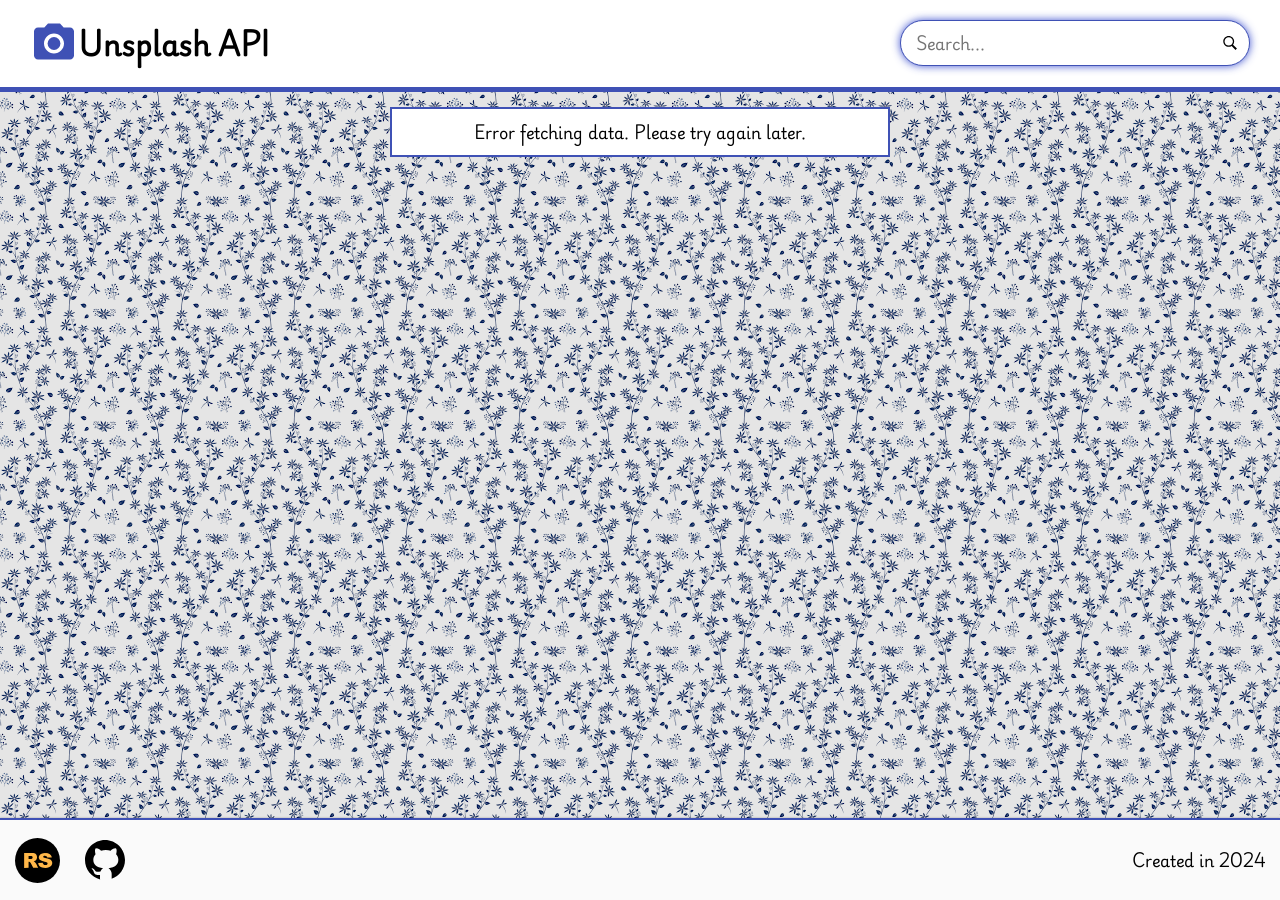
<file: image-gallery/index.html>
<!DOCTYPE html>
<html lang="en">

<head>
  <meta charset="UTF-8">
  <meta http-equiv="X-UA-Compatible" content="IE=edge">
  <meta name="viewport" content="width=device-width, initial-scale=1.0">
  <title>Image-gallery</title>
  <link rel="stylesheet" href="style.css">
</head>

<body>
  <header class="header">
    <div class="container">
    <div class="header__inner">

        <div class="header__inner-logo">
          <img src="icons/camera.svg" alt="camera icon">
          <h1 class="header__inner-title">Unsplash API</h1>
        </div>
        <div class="header__inner-search">
          <input class="input" type="text" placeholder="Search...">
          <div class="input__icon"></div>
          <div class="input__icon-close"></div>
        </div>
      </div>
    </div>
  </header>
  <main>
    <div class="modal">
      <span class="close-modal">&times;</span>
      <img class="modal-content">
    </div>

    <div class="info-container">
      <div class="info">
        Enter text in the search bar
      </div>
    </div>
    <div class="gallery">

    </div>

  </main>

    <footer class="footer">
      <div class="container">
        <div class="footer-inner">
          <div class="footer-inner__information">
            <a class="footer-inner__information-link" href="https://rs.school/courses/javascript-preschool-ru"
              target="_blank">
              <img class="footer-inner__school-img" src="icons/rss-logo.svg" alt="rs-school img">
            </a>
            <a class="footer-inner__github-link" href="https://github.com/SquallerQ" target="_blank">
              <img class="footer-inner__github-img" src="icons/github.svg" alt="github img">
            </a>
          </div>
          <div>
            <p>Created in 2024</p>
          </div>
    
        </div>
    
      </div>
    </footer>
  <script src="script.js"></script>
</body>

</html>
</file>
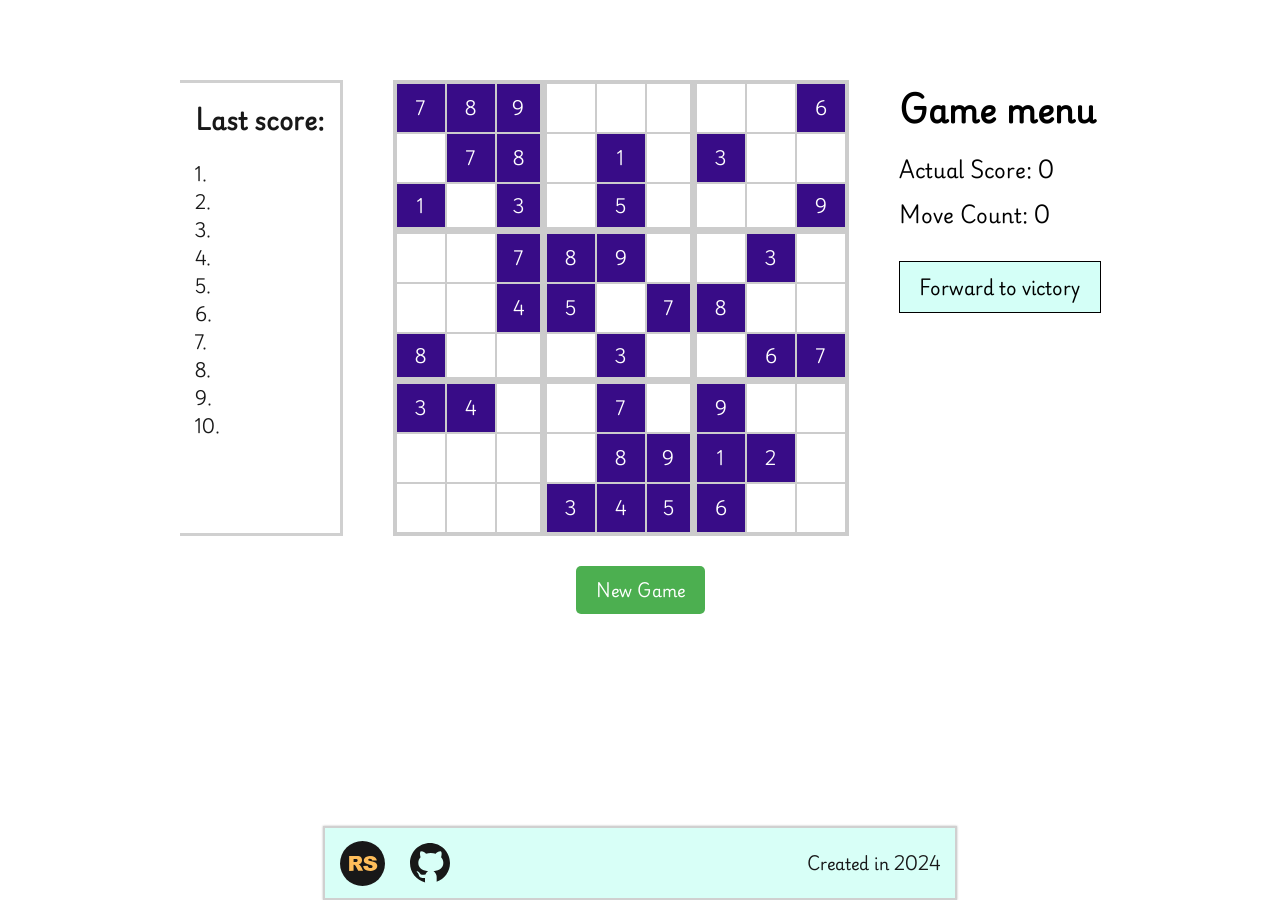
<file: random-game/index.html>
<html lang="en">

<head>
  <meta charset="UTF-8">
  <meta name="viewport" content="width=device-width, initial-scale=1.0">
  <title>Sudoku</title>
  <link rel="icon" sizes="32x32" href="favicon.ico">
  <link rel="stylesheet" href="style.css">
</head>

<body>
  <main>
    <audio id="inputSound" src="sound/input-sound.wav" preload="auto"></audio>
    <audio id="winSound" src="sound/win-sound.wav" preload="auto"></audio>
    <div class="game">


    <div class="container">
      <div class="game__container">
        <div class="game__score">
          <h2 class="game__score-title">Last score:<span></span></h2>
          <div class="game__score-last">
              <div><div>1.</div><div class="div__score"></div></div>
              <div><div>2.</div><div class="div__score"></div></div>
              <div><div>3.</div><div class="div__score"></div></div>
              <div><div>4.</div><div class="div__score"></div></div>
              <div><div>5.</div><div class="div__score"></div></div>
              <div><div>6.</div><div class="div__score"></div></div>
              <div><div>7.</div><div class="div__score"></div></div>
              <div><div>8.</div><div class="div__score"></div></div>
              <div><div>9.</div><div class="div__score"></div></div>
              <div><div>10.</div><div class="div__score"></div></div>
 
          </div>
        </div>
      <div class="game__inner">
        <div class="game__inner-row game__inner-row-1">
          <input class="game__inner-box" type="text" maxlength="1" value=""></input>
          <input class="game__inner-box" type="text" maxlength="1" value=""></input>
          <input class="game__inner-box" type="text" maxlength="1" value=""></input>
          <input class="game__inner-box" type="text" maxlength="1" value=""></input>
          <input class="game__inner-box" type="text" maxlength="1" value=""></input>
          <input class="game__inner-box" type="text" maxlength="1" value=""></input>
          <input class="game__inner-box" type="text" maxlength="1" value=""></input>
          <input class="game__inner-box" type="text" maxlength="1" value=""></input>
          <input class="game__inner-box" type="text" maxlength="1" value=""></input>
 

        </div>
        <div class="game__inner-row game__inner-row-2">
          <input class="game__inner-box" type="text" maxlength="1" value=""></input>
          <input class="game__inner-box" type="text" maxlength="1" value=""></input>
          <input class="game__inner-box" type="text" maxlength="1" value=""></input>
          <input class="game__inner-box" type="text" maxlength="1" value=""></input>
          <input class="game__inner-box" type="text" maxlength="1" value=""></input>
          <input class="game__inner-box" type="text" maxlength="1" value=""></input>
          <input class="game__inner-box" type="text" maxlength="1" value=""></input>
          <input class="game__inner-box" type="text" maxlength="1" value=""></input>
          <input class="game__inner-box" type="text" maxlength="1" value=""></input>
        </div>
        <div class="game__inner-row game__inner-row-3">
          <input class="game__inner-box" type="text" maxlength="1" value=""></input>
          <input class="game__inner-box" type="text" maxlength="1" value=""></input>
          <input class="game__inner-box" type="text" maxlength="1" value=""></input>
          <input class="game__inner-box" type="text" maxlength="1" value=""></input>
          <input class="game__inner-box" type="text" maxlength="1" value=""></input>
          <input class="game__inner-box" type="text" maxlength="1" value=""></input>
          <input class="game__inner-box" type="text" maxlength="1" value=""></input>
          <input class="game__inner-box" type="text" maxlength="1" value=""></input>
          <input class="game__inner-box" type="text" maxlength="1" value=""></input>
        </div>
        <div class="game__inner-row game__inner-row-4">
          <input class="game__inner-box" type="text" maxlength="1" value=""></input>
          <input class="game__inner-box" type="text" maxlength="1" value=""></input>
          <input class="game__inner-box" type="text" maxlength="1" value=""></input>
          <input class="game__inner-box" type="text" maxlength="1" value=""></input>
          <input class="game__inner-box" type="text" maxlength="1" value=""></input>
          <input class="game__inner-box" type="text" maxlength="1" value=""></input>
          <input class="game__inner-box" type="text" maxlength="1" value=""></input>
          <input class="game__inner-box" type="text" maxlength="1" value=""></input>
          <input class="game__inner-box" type="text" maxlength="1" value=""></input>
        </div>
        <div class="game__inner-row game__inner-row-5">
          <input class="game__inner-box" type="text" maxlength="1" value=""></input>
          <input class="game__inner-box" type="text" maxlength="1" value=""></input>
          <input class="game__inner-box" type="text" maxlength="1" value=""></input>
          <input class="game__inner-box" type="text" maxlength="1" value=""></input>
          <input class="game__inner-box" type="text" maxlength="1" value=""></input>
          <input class="game__inner-box" type="text" maxlength="1" value=""></input>
          <input class="game__inner-box" type="text" maxlength="1" value=""></input>
          <input class="game__inner-box" type="text" maxlength="1" value=""></input>
          <input class="game__inner-box" type="text" maxlength="1" value=""></input>
        </div>
        <div class="game__inner-row game__inner-row-6">
          <input class="game__inner-box" type="text" maxlength="1" value=""></input>
          <input class="game__inner-box" type="text" maxlength="1" value=""></input>
          <input class="game__inner-box" type="text" maxlength="1" value=""></input>
          <input class="game__inner-box" type="text" maxlength="1" value=""></input>
          <input class="game__inner-box" type="text" maxlength="1" value=""></input>
          <input class="game__inner-box" type="text" maxlength="1" value=""></input>
          <input class="game__inner-box" type="text" maxlength="1" value=""></input>
          <input class="game__inner-box" type="text" maxlength="1" value=""></input>
          <input class="game__inner-box" type="text" maxlength="1" value=""></input>
        </div>
        <div class="game__inner-row game__inner-row-7">
          <input class="game__inner-box" type="text" maxlength="1" value=""></input>
          <input class="game__inner-box" type="text" maxlength="1" value=""></input>
          <input class="game__inner-box" type="text" maxlength="1" value=""></input>
          <input class="game__inner-box" type="text" maxlength="1" value=""></input>
          <input class="game__inner-box" type="text" maxlength="1" value=""></input>
          <input class="game__inner-box" type="text" maxlength="1" value=""></input>
          <input class="game__inner-box" type="text" maxlength="1" value=""></input>
          <input class="game__inner-box" type="text" maxlength="1" value=""></input>
          <input class="game__inner-box" type="text" maxlength="1" value=""></input>
        </div>
        <div class="game__inner-row game__inner-row-8">
          <input class="game__inner-box" type="text" maxlength="1" value=""></input>
          <input class="game__inner-box" type="text" maxlength="1" value=""></input>
          <input class="game__inner-box" type="text" maxlength="1" value=""></input>
          <input class="game__inner-box" type="text" maxlength="1" value=""></input>
          <input class="game__inner-box" type="text" maxlength="1" value=""></input>
          <input class="game__inner-box" type="text" maxlength="1" value=""></input>
          <input class="game__inner-box" type="text" maxlength="1" value=""></input>
          <input class="game__inner-box" type="text" maxlength="1" value=""></input>
          <input class="game__inner-box" type="text" maxlength="1" value=""></input>
        </div>
        <div class="game__inner-row game__inner-row-9">
          <input class="game__inner-box" type="text" maxlength="1" value=""></input>
          <input class="game__inner-box" type="text" maxlength="1" value=""></input>
          <input class="game__inner-box" type="text" maxlength="1" value=""></input>
          <input class="game__inner-box" type="text" maxlength="1" value=""></input>
          <input class="game__inner-box" type="text" maxlength="1" value=""></input>
          <input class="game__inner-box" type="text" maxlength="1" value=""></input>
          <input class="game__inner-box" type="text" maxlength="1" value=""></input>
          <input class="game__inner-box" type="text" maxlength="1" value=""></input>
          <input class="game__inner-box" type="text" maxlength="1" value=""></input>
        </div>
        </div>

        <div class="game__menu">
          <h1 class="game__menu-title">Game menu</h1>
          <div class="game__menu-score">Actual Score: <span>0</span></div>
          <div class="game__menu-move">Move Count: <span>0</span></div>
          <div class="game__menu-end">Forward to victory</div>
          <div class="game__menu-end--count">Your Move Count: <span>5</span></div>
          <div class="game__menu-end--score">Your Score: <span>1</span></div>
        </div>

        
      </div>
      <div class="game__option">
        <button class="game__option-new">New Game</button>

      </div>
    </div>

        </div>


  </main>
    <footer class="footer">
      <div class="container">
        <div class="footer-inner">
          <div class="footer-inner__information">
            <a class="footer-inner__information-link" href="https://rs.school/courses/javascript-preschool-ru"
              target="_blank">
              <img class="footer-inner__school-img" src="icons/rss-logo.svg" alt="rs-school img">
            </a>
            <a class="footer-inner__github-link" href="https://github.com/SquallerQ" target="_blank">
              <img class="footer-inner__github-img" src="icons/github.svg" alt="github img">
            </a>
          </div>
          <div>
            <p>Created in 2024</p>
          </div>
    
        </div>
    
      </div>
    </footer>
  <script src="script.js"></script>
</body>

</html>
</file>
<file: image-gallery/style.css>
html {
  box-sizing: border-box;
  height: 100%;
}

*,
*::before,
*::after {
  box-sizing: inherit;
}
body {
  margin: 0;
}
img {
  max-width: 100%;
  display: block;
}
input,
button,
textarea,
select {
  font: inherit;
}
a {
  text-decoration: none;
}
@font-face {
  font-family: 'Playwrite';
  src: url('fonts/Playwrite-degrund.woff2') format("woff2"),
       url('fonts/Playwrite-degrund.woff') format('woff'),
       url('fonts/Playwrite-degrund.ttf') format('ttf');
  font-weight: normal;
  font-style: normal;
  font-display: swap;
}
body {
  font-family: 'Playwrite', serif;

  display: flex;
  flex-direction: column;
  height: 100%;
}
main {
  flex-grow: 1;
  background-image: url('background.png');

}
.container {
  max-width: 1280px;
  margin: 0 auto;
  /* padding: 0 15px; */
}
.header {
  border-bottom: 5px solid #3f51b5;
  padding: 0 30px;
}
.header__inner {
  display: flex;
  justify-content: space-between;
  align-items: center;

  min-height: 50px;
}
.header__inner-title {
  font-size: 28px;
}
.header__inner-logo {
  display: flex;
}
.header__inner-search {
  width: 350px;
  position: relative;
}
.input {
  width: 100%;
  padding: 8px 70px 8px 15px; 
  border-radius: 25px;
  border: 1px solid #ddd;

  outline: none; 
  transition: border-color 0.3s ease;
}
.input:focus {
  border: 1px solid #3f51b5;
  box-shadow: 0 0 8px rgba(34, 56, 200, 0.859)
}
.input__icon {
  content: '';
  position: absolute;
  background-image: url('icons/search.svg');
  background-size: cover;
  width: 16px;
  height: 16px;
  top: 50%;
  right: 12px;
  transform: translateY(-50%);
  cursor: pointer;

  transition: all 0.3s ease
}
.input__icon:hover {
  background-image: url('icons/search-active.svg');
  transition: all 0.3s ease
}
.input__icon-close {
  content: '';
  position: absolute;
  background-image: url('icons/input-close.svg');
  background-size: cover;
  width: 16px;
  height: 16px;
  top: 50%;
  right: 40px;
  transform: translateY(-50%);
  cursor: pointer;
  transition: all 0.3s ease;

  display: none;
}
.input__icon-close:hover {
  background-image: url('icons/input-close-active.svg');
  transition: all 0.3s ease
}
.info-container {
  margin-top: 15px;
  display: flex;
  justify-content: center;
  display: none;

}
.info {
  display: flex;
  align-items: center;
  justify-content: center;
  width: 500px;
  height: 50px;
  background-color: #fff;
  border: 2px solid #3f51b5;
}
.gallery {
  padding: 15px 150px;
  width: 100%;

  display: grid;
  grid-template-columns: repeat(3, 1fr);
  column-gap: 20px;
  row-gap: 20px;
}
.image {
  width: 380px;
  height: 220px;
  object-fit: cover;
  border-radius: 2px;
  cursor: pointer;
}

.modal {
  display: none;
  position: fixed;
  z-index: 100;
  left: 0;
  top: 0;
  width: 100%;
  height: 100%;
  overflow: hidden;
  background-color: rgba(0,0,0,0.8);
}
.modal-content {
  margin: auto;
  display: block;
  transform: translateY(3%);

  width: 700px;
  height: 700px;
  border-radius: 10px;
}
.close-modal {
  position: absolute;
  top: 15px;
  right: 35px;
  color: #fff;
  font-size: 40px;
  cursor: pointer;
}
.close-modal:hover {
  color: #ccc;
  cursor: pointer;
}





.footer {
  background-color: #fafafa;
  border-top: 2px solid #3f51b5;
  box-shadow: 0px 0px 2px rgba(0, 0, 0, 0.3);

}
.footer-inner {
  padding: 10px 15px;

  display: flex;
  justify-content: space-between;
  align-items: center;
}
.footer-inner__information {
  display: flex;
  align-items: center;
}
.footer-inner__information-link {
  padding-right: 20px;
}
.footer-inner__github-img {
  width: 50px;
  height: 50px;
}
.footer-inner__school-img {
  width: 45px;
  height: 45px;
}

@media (max-width: 1100px){
  .gallery {
    padding: 15px;
  }
}
@media (max-width: 900px){
  .gallery {
    grid-template-columns: repeat(2, 1fr);
  }
  .image {
    width: 100%;
  }
  .modal-content {
    transform: translateY(25%);
    width: 400px;
    height: 400px;
  }
}
@media (max-width: 650px){
  .gallery {
    grid-template-columns: repeat(1, 1fr);
  }
  .header__inner {
    flex-direction: column;
    padding-bottom: 20px;
  }
  .modal-content {
    transform: translateY(50%);
    width: 300px;
    height: 300px;
  }
}

@media (max-width: 400px){
  .header__inner-search {
    width: 250px;
  }
  .modal-content {
    transform: translateY(50%);
    width: 250px;
    height: 300px;
  }
  .close-modal {
    top: 60px;
    right: 5px;
  }
}
</file>
<file: random-game/style.css>
*{
  margin: 0;
  padding: 0;
}
input,
button,
textarea,
select {
  font: inherit;
}
a {
  text-decoration: none;
}

@font-face {
  font-family: 'Playwrite';
  src: url('fonts/Playwrite-degrund.woff2') format("woff2"),
       url('fonts/Playwrite-degrund.woff') format('woff'),
       url('fonts/Playwrite-degrund.ttf') format('ttf');
  font-weight: normal;
  font-style: normal;
  font-display: swap;
}

body {
  font-family: 'Playwrite', serif;
  display: flex;
  flex-direction: column;
  height: 100%;
}

main {
  flex-grow: 1;
}

.container {
  margin: 0 auto;
  padding: 0 15px;
  max-width: 1200px;
}

.game__container {
  margin-top: 80px;
  display: flex;
  justify-content: center;
  column-gap: 50px;
}

.game__score {
  padding: 15px;
  border-top: 3px solid #ccc;
  border-bottom: 3px solid #ccc;
  border-right: 3px solid #ccc;
  opacity: 0.9;
}

.game__score-title {
  margin-bottom: 20px;
}
.game__score-last {
  width: 70px;
}
.game__score-last div {
  display: flex;
  justify-content: space-between;
}



.game__inner {
  border: 3px solid #ccc
}
.game__inner-row {
  display: flex;
}

.game__inner-box {
  width: 50px;
  height: 50px;
  text-align: center;

  border: 1px solid #ccc;
}
.game__inner-box:nth-child(3),
.game__inner-box:nth-child(6){
  border-right: 6px solid #ccc;
}
.game__inner-row:nth-child(3) .game__inner-box,
.game__inner-row:nth-child(6) .game__inner-box {
  border-bottom: 6px solid #ccc;
}

.active-box {
  background-color: #d4fff7;
  outline: none;
}
.fixed-box {
  color: #fff;
  background-color: #380c87;
}
.win-box {
  background-color: #4caf50;
  border: 1px solid #0a530d;
}

.game__menu-title {
  margin-bottom: 15px;
}
.game__menu-score {
  font-size: 20px;
  margin-bottom: 10px;
}
.game__menu-move {
  font-size: 20px;
  margin-bottom: 30px;
}
.game__menu-end {
  width: 200px;
  height: 50px;

  display: flex;
  align-items: center;
  justify-content: center;

  font-size: 18px;
  border: 1px solid #000;
  background-color: #d4fff7;
  margin-bottom: 15px;
}
.game__menu-end--active {
  background-color: #b9ff68;
}
.game__menu-end--count {
  padding: 10px;
  margin-bottom: 15px;
  color: #b9ff68;
  background-color: #000;
  display:none;
}
.game__menu-end--score {
  padding: 10px;
  color: #b9ff68;
  background-color: #000;
  display:none;
}
.game__menu-end--count span {
  padding-left: 10px;
}
.game__menu-end--score span {
  padding-left: 10px;
}

.game__option {
  display: flex;
  align-items: center;
  justify-content: center;

  margin-top: 20px;
}

.game__option-new {
  margin: 10px 0;
  display: inline-block;
  border: none;
  border-radius: 5px;
  padding: 10px 20px;
  text-align: center;
  text-decoration: none;
  color: white;
  background-color: #4caf50;
  cursor: pointer;
}

.game__option-new:hover {
  background-color: #45a049;
}











.footer {
  display: flex;
  justify-content: center;
}
.footer-inner {
  background-color: #d4fff7;

  border: 2px solid #ccc;
  box-shadow: 0px 0px 2px rgba(0, 0, 0, 0.3);

  padding: 10px 15px;

  width: 600px;
  display: flex;
  justify-content: space-between;
  align-items: center;
  opacity: 0.9;
}
.footer-inner__information {
  display: flex;
  align-items: center;
}
.footer-inner__information-link {
  padding-right: 20px;
}
.footer-inner__github-img {
  width: 50px;
  height: 50px;
}
.footer-inner__school-img {
  width: 45px;
  height: 45px;
}
</file>
